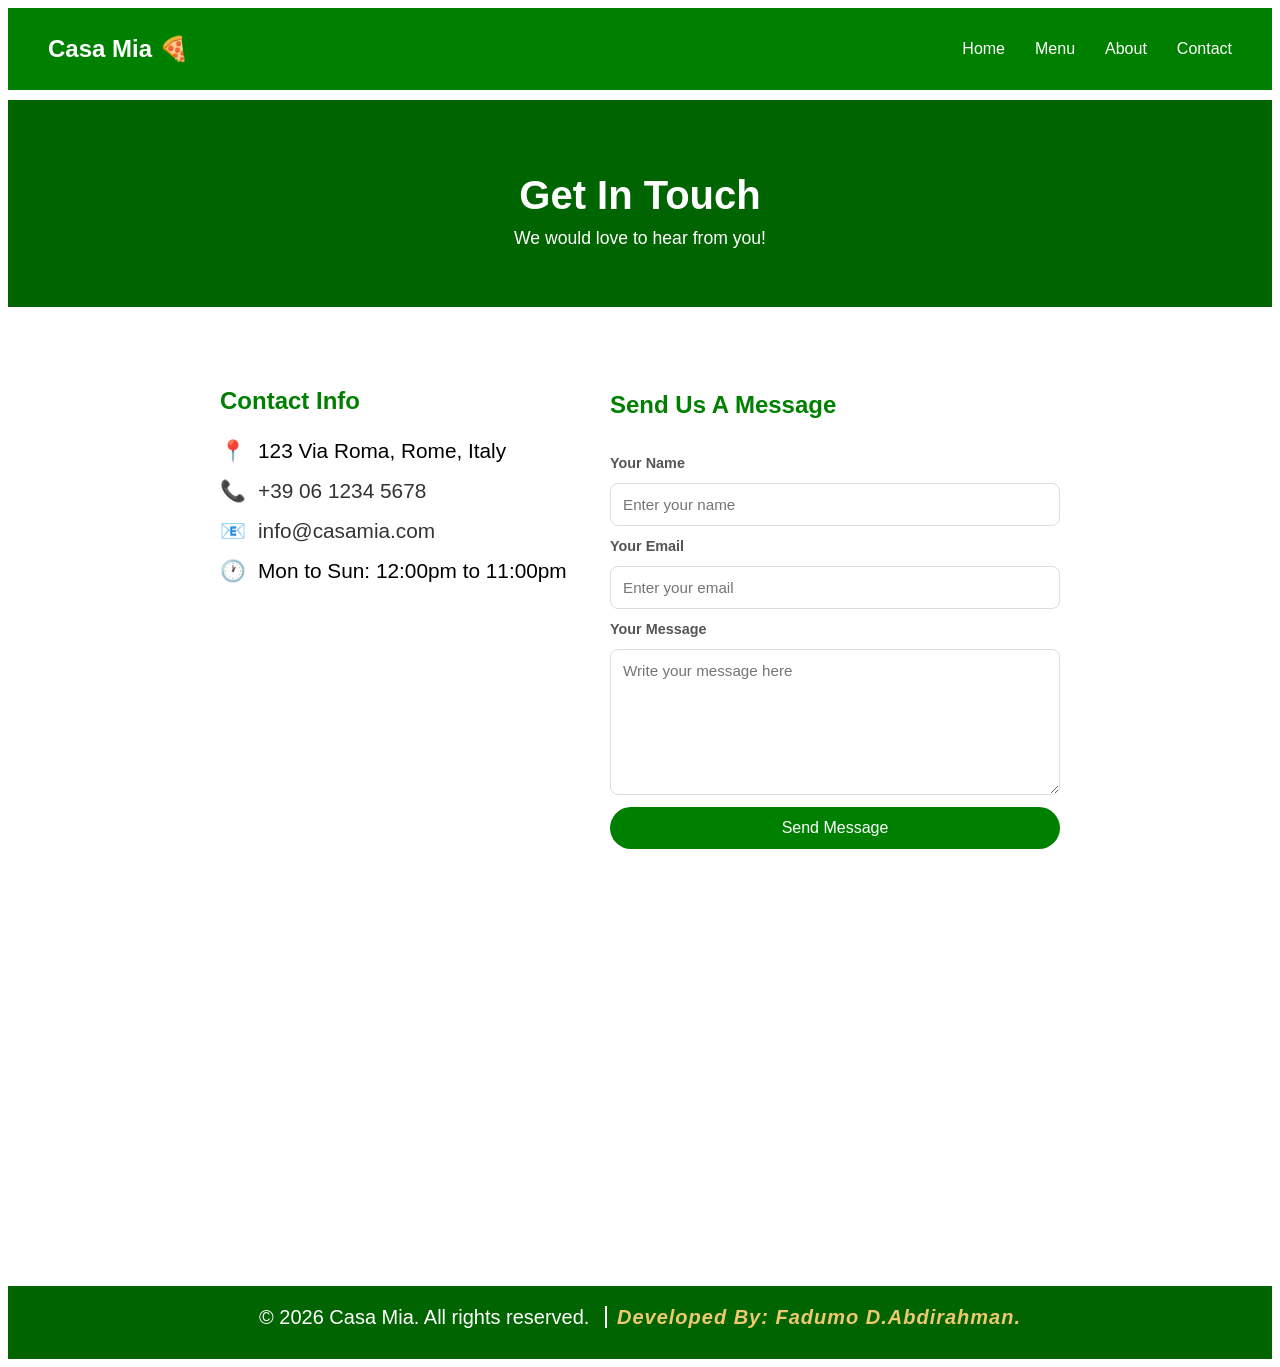
<file: contact.html>
<!DOCTYPE html>
<html lang="en">
<head>
    <meta charset="UTF-8">
    <meta name="viewport" content="width=device-width, initial-scale=1.0">
    <title>Casa Mia 🍕</title>
    <link rel="stylesheet" href="styles.css">
</head>
<body>
    <nav>
        <div class="logo">Casa Mia 🍕</div>
            <ul>
                <li><a href="index.html">Home</a></li>
                <li><a href="menu.html">Menu</a></li>
                <li><a href="about.html">About</a></li>
                <li><a href="contact.html">Contact</a></li>
            </ul>
    </nav>
    <section class="contact-hero">
        <h2>Get In Touch</h2>
        <p>We would love to hear from you!</p>
    </section>
    <section class="contact-body">
        <div class="contact-info">
            <h2>Contact Info</h2>
            <div>
                <span>📍</span>
                <span>123 Via Roma, Rome, Italy</span>
            </div>
            <div>
                <span>📞</span>
                <span><a href="tel:+390612345678">+39 06 1234 5678</a></span>
            </div>
            <div>
                <span>📧</span>
                <span><a href="mailto:info@casamia.com">info@casamia.com</a></span>
            </div>
            <div>
                <span>🕐</span>
                <span>Mon to Sun: 12:00pm to 11:00pm</span>
            </div>
        </div>
        <div class="contact-form">
            <form>
                <h3>Send Us A Message</h3>
                <label>Your Name</label>
                <input type="text" placeholder="Enter your name">

                <label>Your Email</label>
                <input type="email" placeholder="Enter your email">

                <label>Your Message</label>
                <textarea placeholder="Write your message here"></textarea>

                <button type="submit">Send Message</button>
            </form>
        </div>
    </section>

    <section>
        <iframe
            src="https://www.google.com/maps/embed?pb=!1m18!1m12!1m3!1d2969.5693442504247!2d12.476701315527!3d41.902342579219!2m3!1f0!2f0!3f0!3m2!1i1024!2i768!4f13.1!3m3!1m2!1s0x132f61a2a8e1b8a5%3A0x5a1c2e3d4f5b6c7d!2sVia%20Roma%2C%20Rome%2C%20Italy!5e0!3m2!1sen!2sus!4v1710000000000!5m2!1sen!2sus"
            width="100%"
            height="300"
            style="border:0;"
            allowfullscreen=""
            loading="lazy">
        </iframe>
    </section>
    <footer>
            <p>© 2026 Casa Mia. All rights reserved. <span>Developed By: Fadumo D.Abdirahman.</span></p>
    </footer>
</body>
</html>
</file>
<file: styles.css>
body{
    font-family: Arial, Helvetica, sans-serif;
}
nav{
    display: flex;
    background-color:green;
    padding: 16px 40px;
    justify-content: space-between;
    align-items: center;

}
.logo{
    color: white;
    font-size: 1.5rem;
    font-weight: bold;
}
nav ul{
    list-style: none;
    display: flex;
    gap: 30px;
}
nav ul li a{
color: white;
text-decoration: none;
font-size: 1rem;
}
nav ul li a:hover{
    text-decoration: underline;
}
.hero{
    background-image: url("https://images.unsplash.com/photo-1579751626657-72bc17010498?w=1200");
    background-size: cover;
    background-position: center;
    height: 500px;
    margin: auto;
    color: white;
    display: flex;
    flex-direction: column;
    justify-content: center;
    align-items: center;
    font-weight: 100px;
}
.hero h2{
    font-size: 2.5rem;
    margin-bottom: 12px;
    text-shadow: 2px 2px 8px rgb(0, 0, 0, 0.7);
}

.hero p{
    font-size: 1,2rem;
    margin-bottom: 24px;
    text-shadow: 1px 1px 4px rgba(0, 0, 0, 0.6);
}
.title{
    margin-bottom: 0;
    font-size: 20px
}
p{
    margin-top: 10px;
    font-size: 20px;
}
.hero button{
    color: white;
    background-color: green;
    padding: 12px 32px;
    border-radius: 30px;
    font-size: 1rem;
    border:none;
    cursor: pointer;
    transition: background 0.3s;
}
.hero button:hover{
    color: white;
    background-color: darkgreen;
}

/*Why choose Us Section*/
.why-container{
    background-color: #f9f5f0;
    padding: 60px 40px;
    text-align: center;
}
.why-header{
    font-size: 2rem;
    color: green;
    margin-bottom: 40px;
}
.why-sub-container{
    display: flex;
    justify-content: center;
    gap:30px;
    flex-wrap: wrap;
}
.why-card{
    background-color: white;
    border-radius: 12px;
    padding: 30px;
    width: 250px;
    box-shadow: 0 4px 15px rgb(0, 0, 0, 0.8);

}
.why-card span{
    font-size: 2.5rem;
    display: block;
    margin-bottom: 16px;
}
.why-card p{
    font-size: 0.9rem;
    color: #666;
    line-height: 1.6;
}
/* Our Favourite Section*/
.our-favourites{
    padding: 60px 40px;
    text-align: center;
    background-color: white;
}
.cards-container-1{
    display: grid;
    grid-template-columns: repeat(3, 1fr);
    gap: 24px;
    padding: 20px;
    max-width: 900px;
    margin: 0 auto;
}
.card{
background-color: white;
border-radius: 12px;
box-shadow: 0 4px  15px rgb(0, 0, 0, 0.1);
overflow: hidden;
text-align: center;
}
.card img{
    width: 100%;
    height: 150px;
    object-fit: cover;
}
.card h3{
    margin: 10px 0 6px;
    color: #333;
}
.explation{
    font-size: 0.85rem;
    color: #888;
    margin: 4px 0;
}
.red{
    color: crimson;
    font-weight: bold;
    margin-bottom: 10px;
}
.our-favourites h3{
    font-size: 2rem;
    color: green;
    margin-top: 30px;

}
#see-more{
    display: block;
    margin: 30px auto 0;
    background-color: green;
    color: white;
    padding: 12px 32px;
    border: none;
    border-radius: 30px;
    font-size: 1rem;
    cursor: pointer;
    transition: background 0.3s;
}
#see-more:hover{
background-color: darkgreen;
}
.our-favourites a{
    text-decoration: none;
}

/*Reviews Section*/
.customer-review{
    background-color: #f9f5f0;
    padding: 60px 40px;
    text-align: center;
}
.customer-review h2{
    font-size: 2rem;
    color: green;
    margin-bottom: 40px;
}
.customer-review > div{
display: inline-block;
background-color: white;
border-radius: 12px;
padding: 24px;
width: 260px;
box-shadow: 0 4px 15px rgb(0, 0, 0, 0.8);
margin: 10px;
vertical-align: top;
}
.customer-review span{
    display: block;
    margin-bottom: 10px;
}
.customer-review p{
    font-size: 0.9rem;
    color: #555;
    font-style: italic;
    margin-bottom: 12px;
    line-height: 1.6;
}
.customer-review > div span:last-child{
font-weight: bold;
color: green;
}

/* Opening Hours&Location*/
.hours-location{
    background-color: green;
    color: white;
    display: flex;
    justify-content: center;
    gap: 80px;
    flex-wrap: wrap;
    padding: 60px 40px;
    text-align: center;
    margin-bottom: 0;
}
.hours-location h3{
font-size: 1.5rem;
margin-bottom: 16px;
margin-top: 10px;

}
.hours-location p{
    line-height: 2;
    font-size: 2rem;
}
.hours-location span{
font-size: 2rem;
}
.hours-location a{
    color: white;
    text-decoration: none;
}
.hours-location a:hover{
    text-decoration: underline;
}
/*Menu*/
.menu-hero{
    background-color: green;
    color: white;
    text-align: center;
    padding: 60px 20x;
}
.menu-hero h1{
    font-size: 2.5rem;
    margin-bottom: 10px;

}
.menu-hero p{
    font-size: 1.1rem;
}
.menu{
    padding: 40px;

}
.menu-header{
    text-align: center;
    font-size: 2rem;
    color: green;
    margin-bottom: 30px;
}
.food-header{
    font-size: 1.5rem;
    color: green;
    margin-bottom: 20px;
    text-align: center;
    grid-column: 1/-1;
}
.menu>div:nth-child(odd){
    background-color: #f9f5f0;
    padding: 40px;
    border-radius: 12px;
    margin-top: 30px;

}
.menu > div:nth-child(even){
    background-color: white;
    padding: 40px;
    border-radius: 12px;
    margin-bottom: 30px;

}
.cards-container-2{
    display: grid;
    grid-template-columns: repeat(4, 1fr);
    gap:24px;
max-width: 1100;
margin: 0 auto;

}

/*About Us Section*/
.about-hero {
    background-color: darkgreen;
    color: white;
    text-align: center;
    padding: 40px 20px;
    margin-top: 24px;
     border-top: 10px solid white;
}

.about-hero h1 {
    font-size: 2.5rem;
    margin-bottom: 10px;
}

.about-hero p {
    font-size: 1.1rem;
}

.our-story {
    display: flex;
    gap: 40px;
    padding: 60px 40px;
    align-items: center;
    flex-wrap: wrap;
    flex-direction: column;
    background-color: #f9f5f0;
}

.our-story h3 {
    font-size: 1.8rem;
    color: green;
    margin-bottom: 16px;
}

.our-story img {
    width: 45%;
    height: 300px;
    object-fit: cover;
    border-radius: 12px;
}

.our-story p {
    flex: 1;
    line-height: 1.8;
    color: #555;
    font-size: 1.5rem;
}

.our-values {
    padding: 60px 40px;
    text-align: center;
    background-color: white;
}

.our-values h3 {
    font-size: 2rem;
    color: green;
    margin-bottom: 40px;
}

.value-card {
    display: inline-block;
    background-color: #f9f5f0;
    border-radius: 12px;
    padding: 30px;
    width: 220px;
    margin: 10px;
    vertical-align: top;
    box-shadow: 0 4px 15px rgba(0,0,0,0.08);
}

.value-card .icon {
    font-size: 2.5rem;
    display: block;
    margin-bottom: 12px;
}

.value-card h4 {
    color: green;
    margin-bottom: 8px;
}

.value-card p {
    font-size: 0.9rem;
    color: #666;
    line-height: 1.6;
}

.our-team {
    padding: 60px 40px;
    text-align: center;
    background-color: #f9f5f0;
}

.our-team h3 {
    font-size: 2rem;
    color: green;
    margin-bottom: 40px;
}

.team-cards {
    display: flex;
    justify-content: center;
    gap: 30px;
    flex-wrap: wrap;
}

.team-card {
    background-color: white;
    border-radius: 12px;
    padding: 24px;
    width: 200px;
    box-shadow: 0 4px 15px rgba(0,0,0,0.08);
    text-align: center;
}

.team-card img {
    width: 90px;
    height: 90px;
    border-radius: 50%;
    object-fit: cover;
    border: 3px solid green;
    margin-bottom: 12px;
}

.team-card span {
    display: block;
    margin-bottom: 4px;
}

.team-card span:first-of-type {
    font-weight: bold;
    color: #333;
}

.team-card span:last-of-type {
    font-size: 0.85rem;
    color: #888;
}

/* Contact Section*/
.contact-hero {
    background-color: darkgreen;
    color: white;
    text-align: center;
    padding: 40px 20px;
    border-top: 10px solid white;
}

.contact-hero h2 {
    font-size: 2.5rem;
    margin-bottom: 10px;
}

.contact-hero p {
    font-size: 1.1rem;
}

.contact-body {
    display: flex;
    gap: 40px;
    padding: 60px 40px;
    flex-wrap: wrap;
    justify-content: center;
}

.contact-info {
    flex: 1;
    min-width: 250px;
    max-width: 350px;
}

.contact-info h2 {
    font-size: 1.5rem;
    color: green;
    margin-bottom: 24px;
}

.contact-info div {
    display: flex;
    align-items: center;
    gap: 12px;
    margin-bottom: 16px;
}

.contact-info span {
    font-size: 1.3rem;
}

.contact-info a {
    color: #333;
    text-decoration: none;
}

.contact-info a:hover {
    color: green;
}

.contact-form {
    flex: 1;
    min-width: 280px;
    max-width: 450px;
}

.contact-form h3 {
    font-size: 1.5rem;
    color: green;
    margin-bottom: 24px;
}

.contact-form form {
    display: flex;
    flex-direction: column;
    gap: 12px;
}

.contact-form label {
    font-size: 0.9rem;
    font-weight: bold;
    color: #555;
}

.contact-form input,
.contact-form textarea {
    padding: 12px;
    border: 1px solid #ddd;
    border-radius: 8px;
    font-size: 0.95rem;
    font-family: Arial, Helvetica, sans-serif;
    outline: none;
}

.contact-form input:focus,
.contact-form textarea:focus {
    border-color: green;
}

.contact-form textarea {
    height: 120px;
    resize: vertical;
}

.contact-form button {
    background-color: green;
    color: white;
    padding: 12px 32px;
    border: none;
    border-radius: 30px;
    font-size: 1rem;
    cursor: pointer;
    transition: background 0.3s;
}

.contact-form button:hover {
    background-color: darkgreen;
}

.contact-body + section {
    padding: 0 40px 60px;
}

.contact-body + section iframe {
    border-radius: 12px;
}

/*Footr section*/
footer{
    text-align: center;
    background-color: darkgreen;
    margin: auto;
    padding: 10px;
    color: white;
    border-top: 3px solid white;
    margin-top: 10px;
}

footer span {
    color: #f0c96e;
    font-style: italic;
    font-weight: bold;
    letter-spacing: 1px;
    border-left: 2px solid white;
    padding-left: 10px;
    margin-left: 10px;
}

@media (max-width: 768px) {
 
  /* --- NAV --- */
  nav {
    flex-direction: column;
    align-items: flex-start;
    padding: 12px 20px;
    gap: 10px;
  }
 
  nav ul {
    gap: 16px;
    flex-wrap: wrap;
    padding: 0;
  }
 
  nav ul li a {
    font-size: 0.9rem;
  }
 
  /* --- HERO (index) --- */
  .hero {
    height: 340px;
    padding: 0 20px;
    text-align: center;
  }
 
  .hero h2 {
    font-size: 1.6rem;
  }
 
  .hero p {
    font-size: 1rem;
  }
 
  /* --- WHY CHOOSE US --- */
  .why-container {
    padding: 40px 16px;
  }
 
  .why-sub-container {
    flex-direction: column;
    align-items: center;
  }
 
  .why-card {
    width: 90%;
    max-width: 340px;
  }
 
  /* --- OUR FAVOURITES (index) --- */
  .our-favourites {
    padding: 40px 16px;
  }
 
  .cards-container-1 {
    grid-template-columns: 1fr;
    max-width: 100%;
    padding: 10px 0;
  }
 
  /* --- CUSTOMER REVIEWS --- */
  .customer-review {
    padding: 40px 16px;
  }
 
  .customer-review > div {
    width: 90%;
    max-width: 340px;
    display: block;
  }
 
  /* --- HOURS & LOCATION --- */
  .hours-location {
    flex-direction: column;
    gap: 30px;
    padding: 40px 20px;
  }
 
  .hours-location p,
  .hours-location span {
    font-size: 1.1rem;
  }
 
  .menu {
    padding: 20px 0;
  }
 
  .menu-header {
    font-size: 1.6rem;
    margin-bottom: 10px;
  }
 
  .menu > div:nth-child(odd),
  .menu > div:nth-child(even) {
    padding: 20px 0;
    margin: 0 0 12px 0;
    border-radius: 0;
  }
 
  
  .cards-container-2 {
    display: flex;
    flex-direction: row;
    overflow-x: auto;
    gap: 14px;
    padding: 8px 16px 16px;
    scroll-snap-type: x mandatory;
    -webkit-overflow-scrolling: touch;
    scrollbar-width: none;
  }
 
  .cards-container-2::-webkit-scrollbar {
    display: none;
  }
 
  .food-header {
    width: 100%;
    font-size: 1.3rem;
    padding: 0 16px;
    margin-bottom: 6px;
    text-align: center;
  }
 
  .cards-container-2 .card {
    min-width: 160px;
    max-width: 160px;
    flex-shrink: 0;
    scroll-snap-align: start;
    border-radius: 14px;
    box-shadow: 0 4px 14px rgba(0, 0, 0, 0.15);
    background-color: #1a1a1a;
    color: white;
    overflow: hidden;
    text-align: left;
  }
 
  .cards-container-2 .card img {
    width: 100%;
    height: 120px;
    object-fit: cover;
    border-radius: 14px 14px 0 0;
  }
 
  .cards-container-2 .card .explanation {
    font-size: 0.78rem;
    color: #ccc;
    margin: 3px 10px;
    line-height: 1.4;
  }
 
  .cards-container-2 .card .explanation:first-of-type {
    font-weight: bold;
    font-size: 0.9rem;
    color: #90ee90; /* light green */
    margin-top: 8px;
  }
 
  /* Price */
  .cards-container-2 .card .red {
    color: #ff6b6b;
    font-weight: bold;
    font-size: 0.85rem;
    margin: 4px 10px 10px;
  }
 
  /* --- ABOUT PAGE --- */
  .about-hero {
    padding: 30px 16px;
    margin-top: 0;
  }
 
  .our-story {
    padding: 30px 16px;
    flex-direction: column;
  }
 
  .our-story img {
    width: 100%;
    height: 220px;
  }
 
  .our-story p {
    font-size: 1rem;
  }
 
  .our-values {
    padding: 30px 16px;
  }
 
  .value-card {
    width: 85%;
    max-width: 300px;
    margin: 8px auto;
    display: block;
  }
 
  .our-team {
    padding: 30px 16px;
  }
 
  .team-cards {
    flex-direction: column;
    align-items: center;
  }
 
  /* --- CONTACT PAGE --- */
  .contact-hero {
    padding: 30px 16px;
  }
 
  .contact-body {
    flex-direction: column;
    padding: 30px 16px;
    gap: 24px;
  }
 
  .contact-info,
  .contact-form {
    max-width: 100%;
    width: 100%;
  }
 
  .contact-body + section {
    padding: 0 16px 40px;
  }
 
  /* --- FOOTER --- */
  footer {
    padding: 16px 12px;
    font-size: 0.8rem;
  }
 
  footer span {
    display: block;
    border-left: none;
    padding-left: 0;
    margin-left: 0;
    margin-top: 6px;
  }
 
  /* --- MENU HERO --- */
  .menu-hero {
    padding: 40px 20px;
  }
 
  .menu-hero h1 {
    font-size: 1.8rem;
  }
}
</file>
